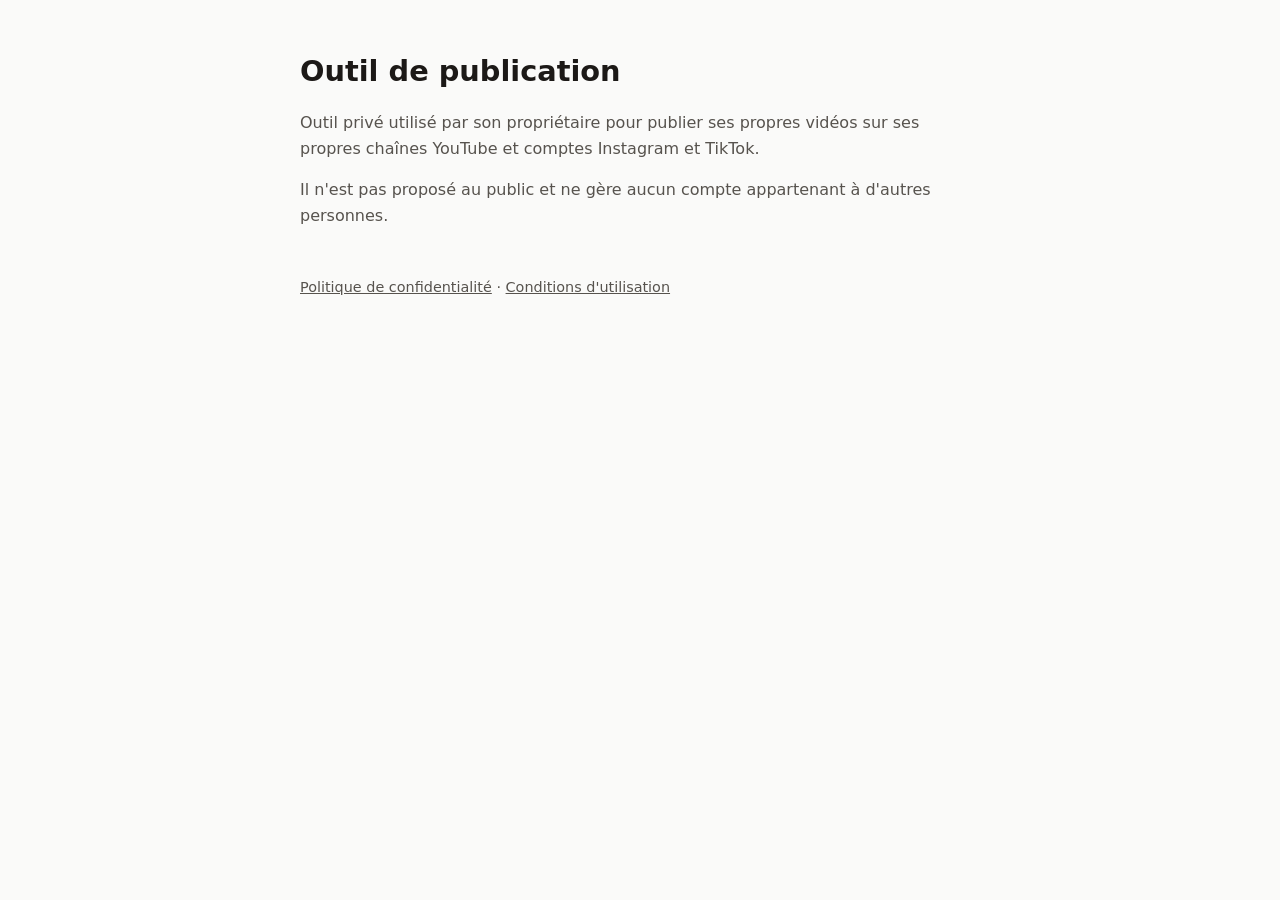
<file: index.html>
<!doctype html>
<html lang="fr"><head><meta charset="utf-8"><meta name="viewport" content="width=device-width,initial-scale=1">
<title>Outil de publication</title><link rel="stylesheet" href="style.css"></head>
<body><main>
<h1>Outil de publication</h1>
<p>Outil privé utilisé par son propriétaire pour publier ses propres vidéos sur ses propres chaînes YouTube et comptes Instagram et TikTok.</p>
<p>Il n'est pas proposé au public et ne gère aucun compte appartenant à d'autres personnes.</p>
<footer><a href="privacy.html">Politique de confidentialité</a> · <a href="terms.html">Conditions d'utilisation</a></footer>
</main></body></html>
</file>
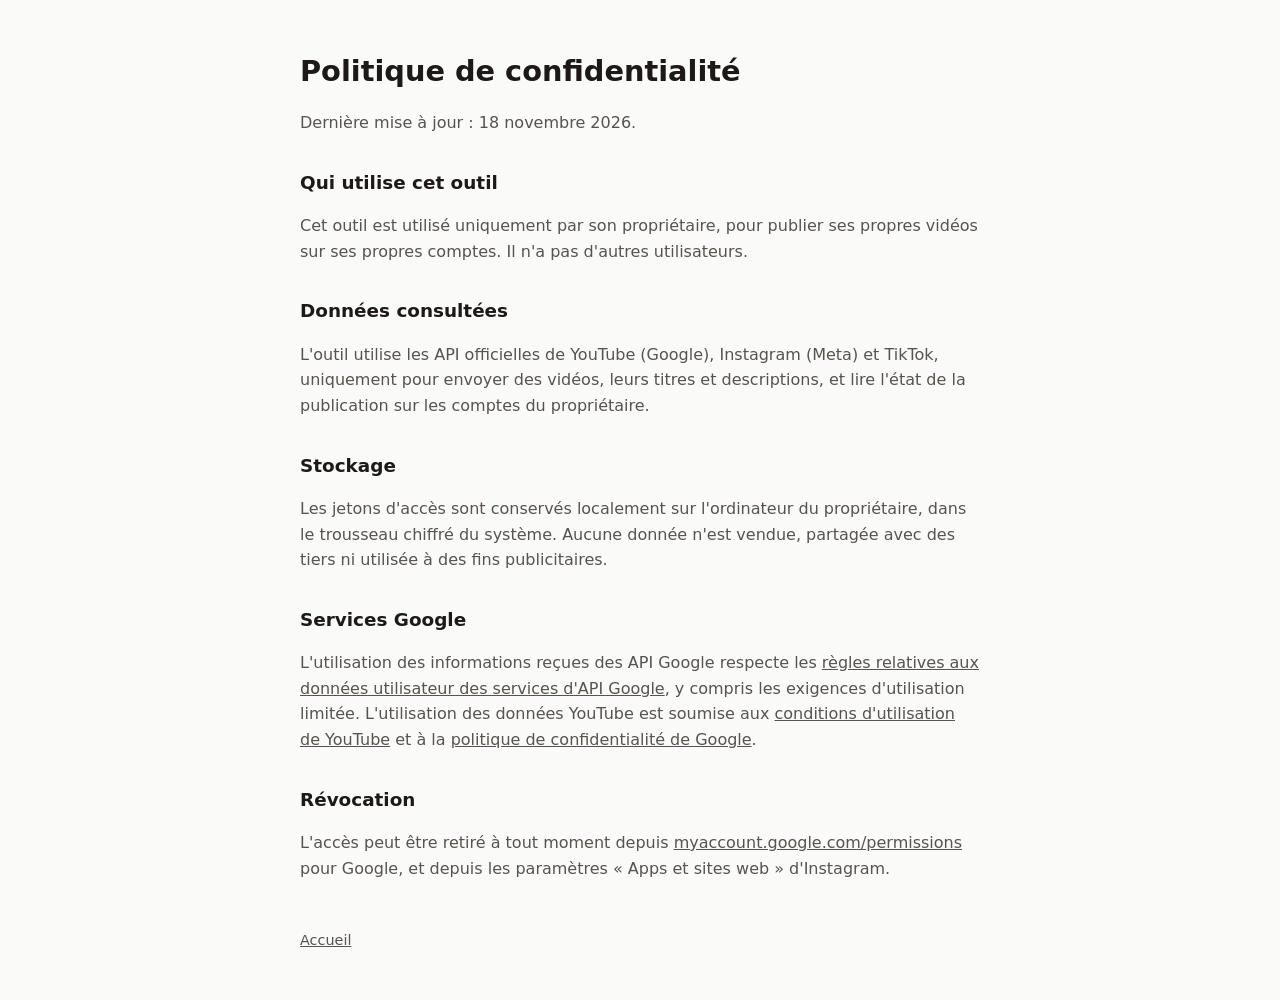
<file: privacy.html>
<!doctype html>
<html lang="fr"><head><meta charset="utf-8"><meta name="viewport" content="width=device-width,initial-scale=1">
<title>Politique de confidentialité</title><link rel="stylesheet" href="style.css"></head>
<body><main>
<h1>Politique de confidentialité</h1>
<p>Dernière mise à jour : 18 novembre 2026.</p>
<h2>Qui utilise cet outil</h2>
<p>Cet outil est utilisé uniquement par son propriétaire, pour publier ses propres vidéos sur ses propres comptes. Il n'a pas d'autres utilisateurs.</p>
<h2>Données consultées</h2>
<p>L'outil utilise les API officielles de YouTube (Google), Instagram (Meta) et TikTok, uniquement pour envoyer des vidéos, leurs titres et descriptions, et lire l'état de la publication sur les comptes du propriétaire.</p>
<h2>Stockage</h2>
<p>Les jetons d'accès sont conservés localement sur l'ordinateur du propriétaire, dans le trousseau chiffré du système. Aucune donnée n'est vendue, partagée avec des tiers ni utilisée à des fins publicitaires.</p>
<h2>Services Google</h2>
<p>L'utilisation des informations reçues des API Google respecte les <a href="https://developers.google.com/terms/api-services-user-data-policy">règles relatives aux données utilisateur des services d'API Google</a>, y compris les exigences d'utilisation limitée. L'utilisation des données YouTube est soumise aux <a href="https://www.youtube.com/t/terms">conditions d'utilisation de YouTube</a> et à la <a href="https://policies.google.com/privacy">politique de confidentialité de Google</a>.</p>
<h2>Révocation</h2>
<p>L'accès peut être retiré à tout moment depuis <a href="https://myaccount.google.com/permissions">myaccount.google.com/permissions</a> pour Google, et depuis les paramètres « Apps et sites web » d'Instagram.</p>
<footer><a href="index.html">Accueil</a></footer>
</main></body></html>
</file>
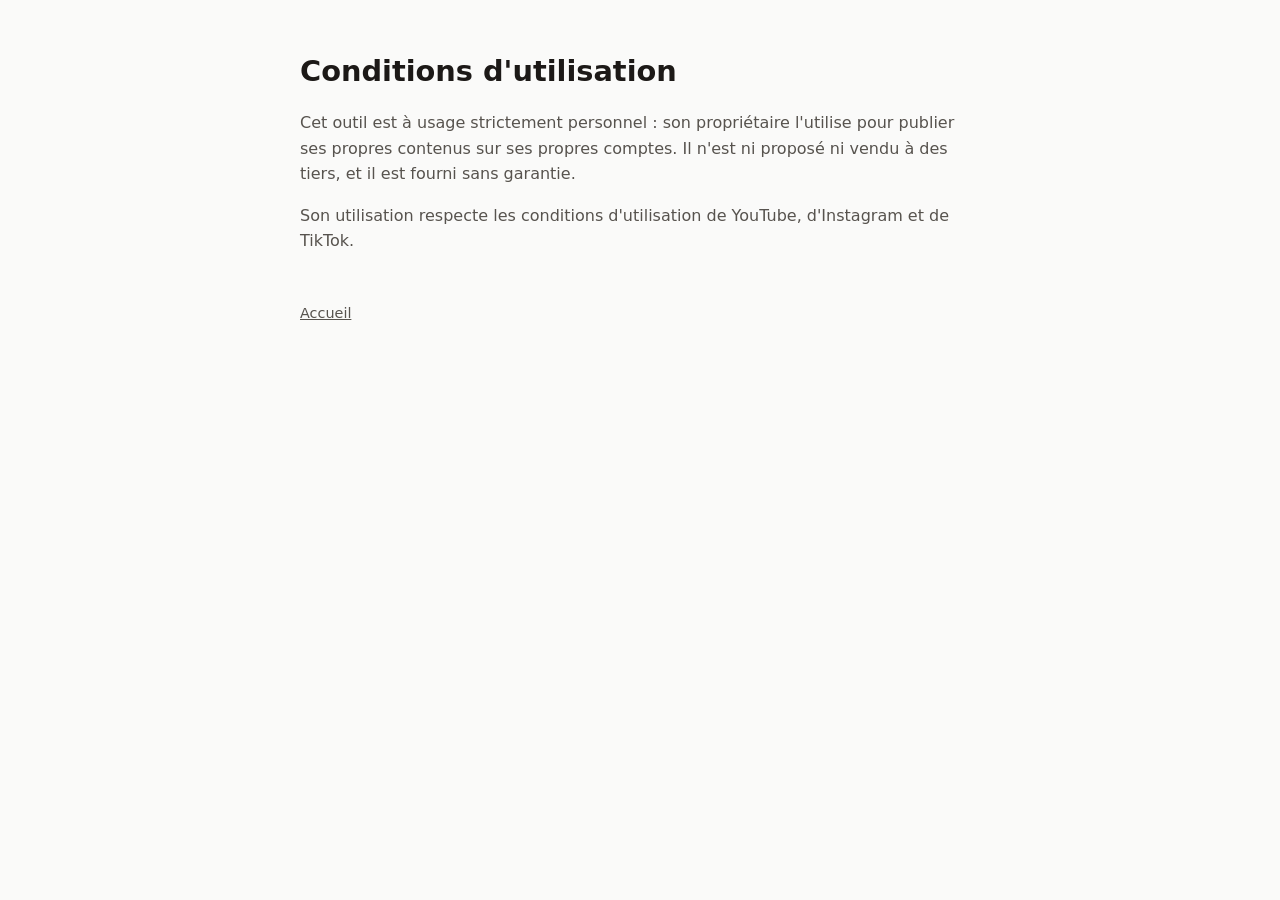
<file: terms.html>
<!doctype html>
<html lang="fr"><head><meta charset="utf-8"><meta name="viewport" content="width=device-width,initial-scale=1">
<title>Conditions d'utilisation</title><link rel="stylesheet" href="style.css"></head>
<body><main>
<h1>Conditions d'utilisation</h1>
<p>Cet outil est à usage strictement personnel : son propriétaire l'utilise pour publier ses propres contenus sur ses propres comptes. Il n'est ni proposé ni vendu à des tiers, et il est fourni sans garantie.</p>
<p>Son utilisation respecte les conditions d'utilisation de YouTube, d'Instagram et de TikTok.</p>
<footer><a href="index.html">Accueil</a></footer>
</main></body></html>
</file>
<file: style.css>
:root{color-scheme:light dark;--bg:#fafaf9;--fg:#1c1917;--muted:#57534e}
@media (prefers-color-scheme:dark){:root{--bg:#1c1917;--fg:#f5f5f4;--muted:#a8a29e}}
body{margin:0;background:var(--bg);color:var(--fg);font:16px/1.6 system-ui,-apple-system,sans-serif}
main{max-width:680px;margin:0 auto;padding:48px 16px}
h1{font-size:1.8rem;margin:0 0 .5rem}h2{font-size:1.15rem;margin-top:2rem}
p,li{color:var(--muted)}a{color:inherit}
footer{margin-top:3rem;font-size:.9rem;color:var(--muted)}
</file>
